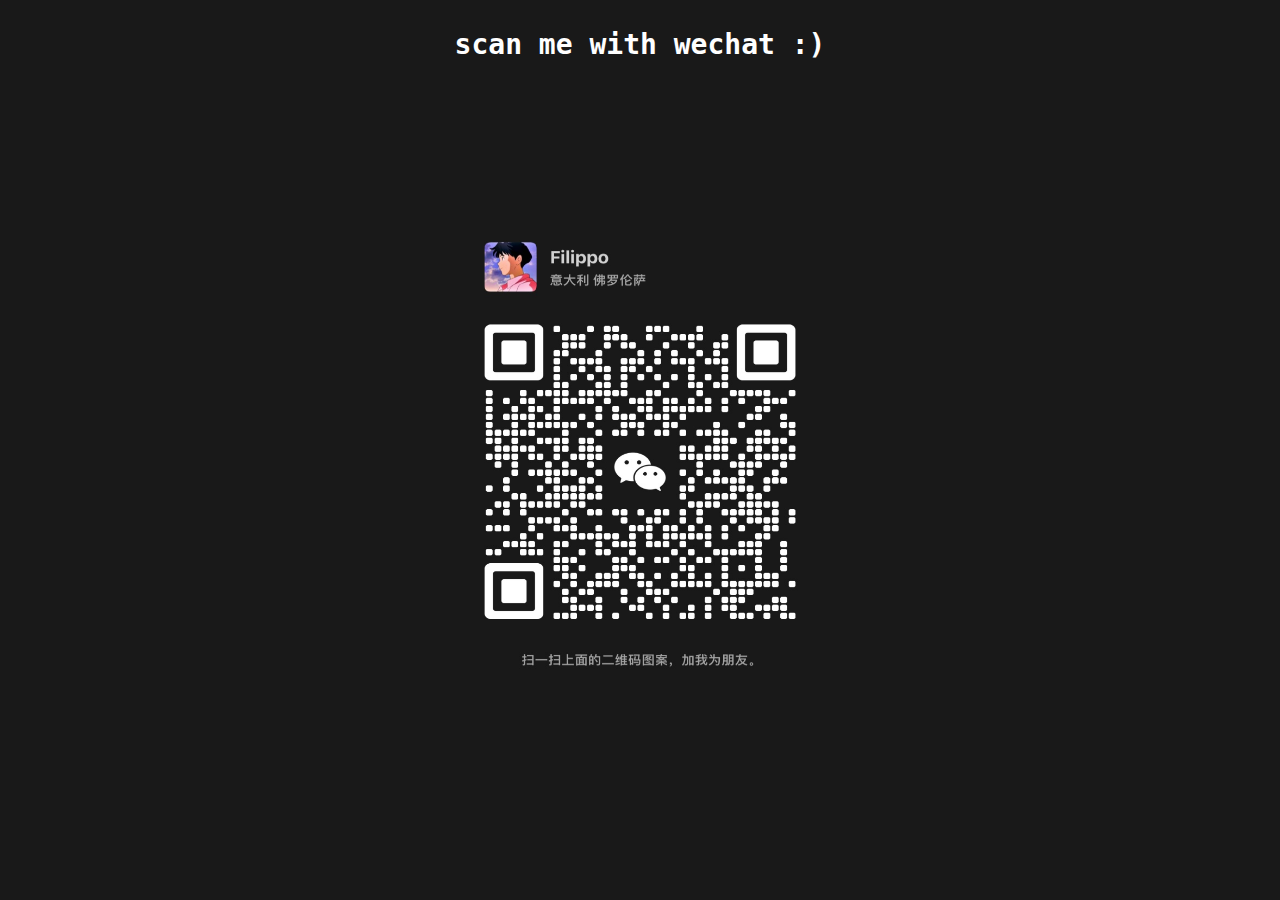
<file: wx.html>
<!DOCTYPE html>
<html lang = "en">
    <head>
        <meta name = "viewport" content = "width = 600">
        <meta name = "description" content = "Scan the QR code to add me on Wechat.">
        <title>
            Wechat
        </title>
        <link rel = "shortcut icon" href = "img/rocket.png">
        <link rel = "apple-touch-icon" href = "img/rocket.png" sizes = "180x180">
        <link rel = "stylesheet" href = "style.css">
    </head>
    <body bgcolor = "#191919">
        <p align = "center" class = "font size"> scan me with wechat :) </p>
        <img src = "img/wx.jpg" alt = "wechat">
    </body>
    <style>
        img
        {
            position: absolute;
            margin: auto;
            top: 0;
            left: 0;
            right: 0;
            bottom: 0;
            width: 550px;
            height: 700px;
        }
        @media(min-width: 180px)
        {
            img
            {
                width: 450px;
                height: 600px;
            }
        }
    </style>
</html>
</file>
<file: style.css>
.font
{
    font-family: monospace;
    color: white;
}

.size
{
    font-size: 28px;
    font-weight: bold;
}

.size2
{
    font-size: 20px;
    font-weight: bold;
}

.center
{
    margin: 0;
    position: absolute;
    top: 50%;
    left: 50%;
    -ms-transform: translate(-50%, -50%);
    transform: translate(-50%, -50%);
}

.centered
{
    text-align: center;
    font-weight: 1000;
}

.fa-wechat:hover
{
    color: #19eb78;
}

.fa-instagram:hover
{
    color: #e34e85;
}

.fa-youtube:hover
{
    color: #ff0000;
}

a:link
{
    color: white;
    text-decoration: none;
}

a:visited
{
    color: white;
}

.padding1
{
    padding-right: 10px;
    padding-top: 30px;
}

.padding2
{
    padding-left: 10px;
    padding-top: 30px;
}

.padding3
{
    padding-left: 20px;
    padding-top: 30px;
}
</file>
